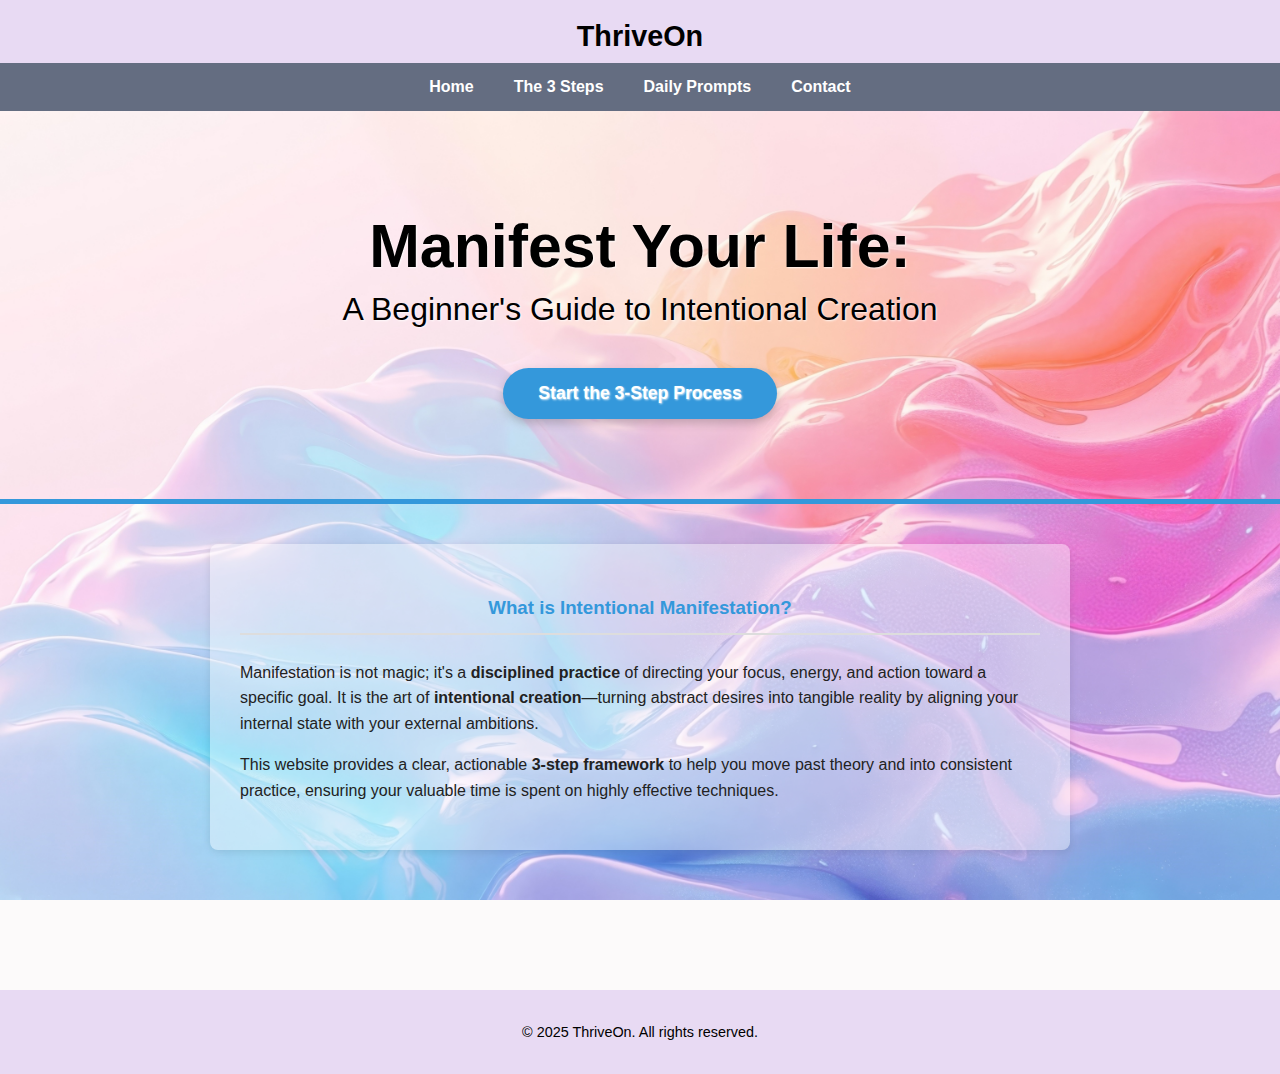
<file: index.html>
<!DOCTYPE html> 
<html lang="en"> 

<head> 
<meta charset="UTF-8"> 
<meta name="viewport" content="width=device-width, initial-scale=1.0"> 
<title>ThriveOn: Home</title> 
<link rel="stylesheet" href="style.css">  
</head> 

<body> 
   <header> 
       <div class="site-title"> 
           <h1>ThriveOn</h1> 
       </div> 
       <nav class="main-nav"> 
           <ul> 
            <li><a href="index.html">Home</a></li> 
            <li><a href="steps.html">The 3 Steps</a></li> 
            <li><a href="journal.html">Daily Prompts</a></li> 
            <li><a href="contact.html">Contact</a></li> 
           </ul> 
       </nav> 
   </header> 
 
    <main class="bg-home"> 
        <section class="hero-section"> 
            <h1>Manifest Your Life:</h1> 
            <h2>A Beginner's Guide to Intentional Creation</h2> 
            <a href="steps.html" class="cta-button">Start the 3-Step Process</a> 
        </section> 
 
        <section class="mission-section"> 
            <h3>What is Intentional Manifestation?</h3> 
            <p> 
                Manifestation is not magic; it's a <strong>disciplined practice</strong> of directing 
your focus, energy, and action toward a specific goal. It is the art of <strong>intentional 
creation</strong>—turning abstract desires into tangible reality by aligning your internal state 
with your external ambitions. 
            </p> 
            <p> 
                This website provides a clear, actionable <strong>3-step framework</strong> to help 
you move past theory and into consistent practice, ensuring your valuable time is spent on 
highly effective techniques. 
            </p> 
        </section> 
    </main> 
 
    <footer> 
        <p>© 2025 ThriveOn. All rights reserved.</p> 
    </footer> 
 
</body> 
</html>
</file>
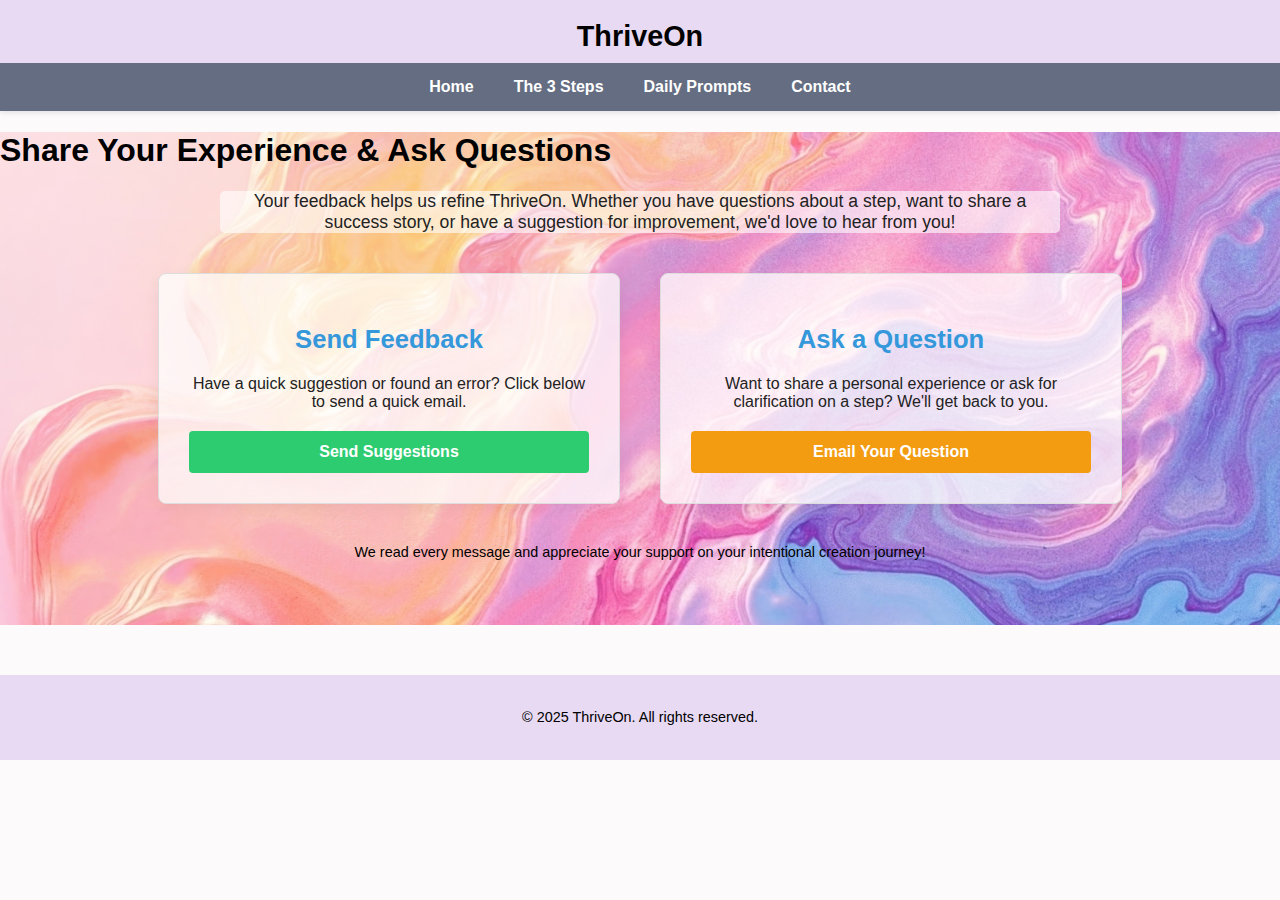
<file: contact.html>
<!DOCTYPE html> 
<html lang="en"> 
<head> 
    <meta charset="UTF-8"> 
    <meta name="viewport" content="width=device-width, initial-scale=1.0"> 
    <title>ThriveOn: Contact</title> 
    <link rel="stylesheet" href="style.css"> 
</head> 
<body> 
 
    <header> 
        <div class="site-title"> 
            <h1>ThriveOn</h1> 
        </div> 
        <nav class="main-nav"> 
            <ul> 
                <li><a href="index.html">Home</a></li> 
                <li><a href="steps.html">The 3 Steps</a></li> 
                <li><a href="journal.html">Daily Prompts</a></li> 
                <li><a href="contact.html">Contact</a></li> 
            </ul> 
        </nav> 
    </header> 
 
    <main class="bg-contact">
        <h1>Share Your Experience & Ask Questions</h1>
        <p class="intro-contact">
            Your feedback helps us refine ThriveOn. Whether you have questions about a step, want to share a success story, or have a suggestion for improvement, we'd love to hear from you!
        </p>

        <section class="contact-details">
            
            <div class="contact-card">
                <h2>Send Feedback</h2>
                <p>Have a quick suggestion or found an error? Click below to send a quick email.</p>
                <a href="mailto:23fis0894@ms.sab.ac.lk?subject=Feedback%20on%20ThriveOn" class="contact-button feedback-btn">Send Suggestions</a>
            </div>
            
            <div class="contact-card">
                <h2>Ask a Question</h2>
                <p>Want to share a personal experience or ask for clarification on a step? We'll get back to you.</p>
                <a href="mailto:23fis0894@ms.sab.ac.lk?subject=Question%20from%20ThriveOn%20User" class="contact-button question-btn">Email Your Question</a>
            </div>

        </section>
        
        <p class="follow-up">
            We read every message and appreciate your support on your intentional creation journey!
        </p>
    </main>
 
    <footer> 
        <p>© 2025 ThriveOn. All rights reserved.</p> 
    </footer> 
 
</body> 
</html>
</file>
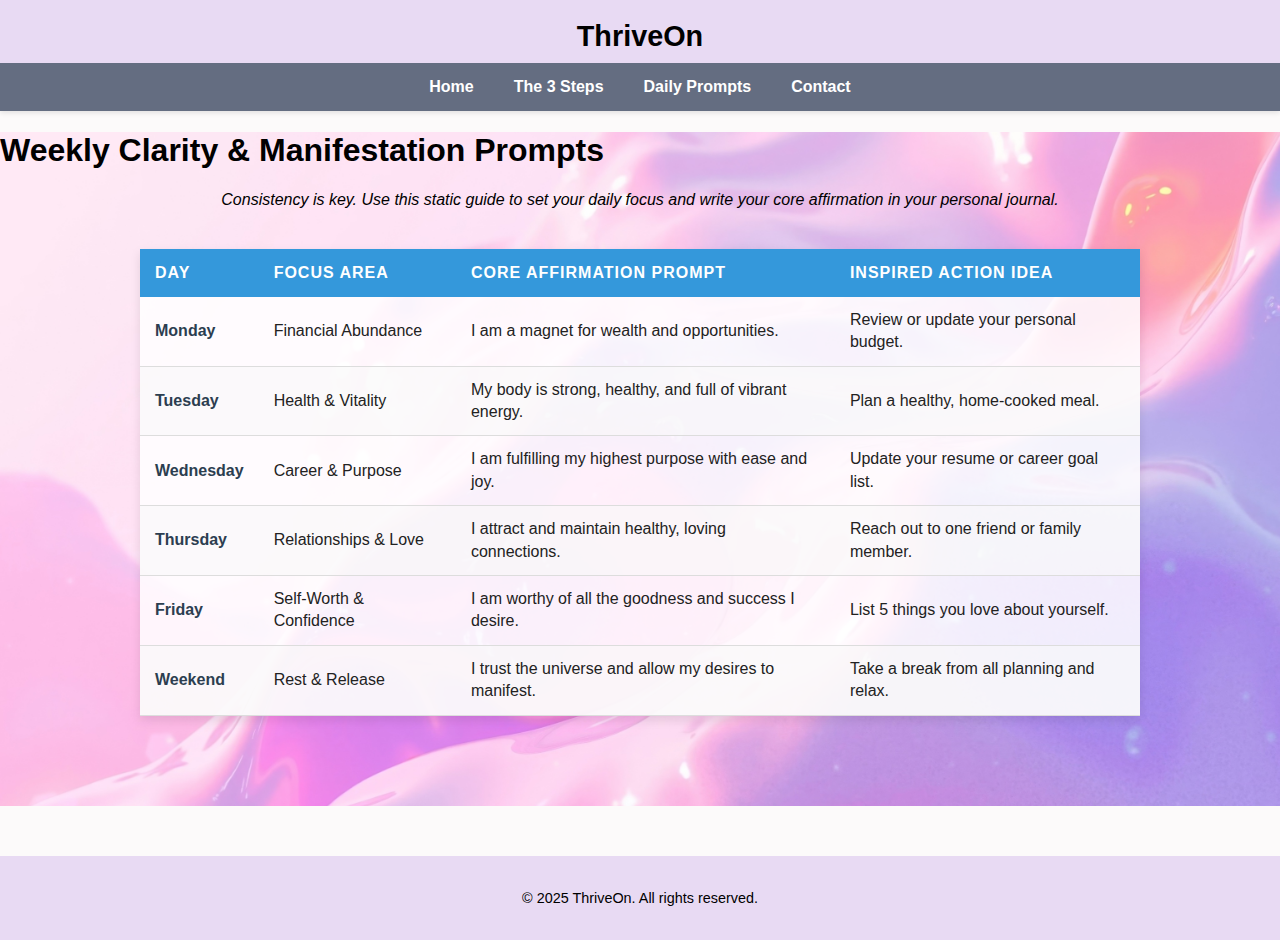
<file: journal.html>
<!DOCTYPE html> 
<html lang="en"> 
<head> 
    <meta charset="UTF-8"> 
    <meta name="viewport" content="width=device-width, initial-scale=1.0"> 
    <title>ThriveOn: Daily Prompts</title> 
    <link rel="stylesheet" href="style.css"> 
</head> 
<body> 
 
    <header> 
        <div class="site-title"> 
            <h1>ThriveOn</h1> 
        </div> 
        <nav class="main-nav"> 
            <ul> 
                <li><a href="index.html">Home</a></li> 
                <li><a href="steps.html">The 3 Steps</a></li> 
                <li><a href="journal.html">Daily Prompts</a></li> 
                <li><a href="contact.html">Contact</a></li> 
            </ul> 
        </nav> 
    </header> 
 
    <main class="bg-journal"> 
        <h1>Weekly Clarity & Manifestation Prompts</h1> 
        <p class="table-intro"> 
            Consistency is key. Use this static guide to set your daily focus and write your core 
affirmation in your personal journal. 
        </p> 
 
        <div class="table-container"> 
            <table> 
                <thead> 
                    <tr> 
                        <th>Day</th> 
                        <th>Focus Area</th> 
                        <th>Core Affirmation Prompt</th> 
                        <th>Inspired Action Idea</th> 
                    </tr> 
                </thead> 
                <tbody> 
                    <tr> 
                        <td>Monday</td> 
                        <td>Financial Abundance</td> 
                        <td>I am a magnet for wealth and opportunities.</td> 
                        <td>Review or update your personal budget.</td> 
                    </tr> 
                    <tr> 
                        <td>Tuesday</td> 
                        <td>Health & Vitality</td> 
                        <td>My body is strong, healthy, and full of vibrant energy.</td> 
                        <td>Plan a healthy, home-cooked meal.</td> 
                    </tr> 
                    <tr> 
                        <td>Wednesday</td> 
                        <td>Career & Purpose</td> 
                        <td>I am fulfilling my highest purpose with ease and joy.</td> 
                        <td>Update your resume or career goal list.</td> 
                    </tr> 
                    <tr> 
                        <td>Thursday</td> 
                        <td>Relationships & Love</td> 
                        <td>I attract and maintain healthy, loving connections.</td> 
                        <td>Reach out to one friend or family member.</td> 
                    </tr> 
                    <tr> 
                        <td>Friday</td> 
                        <td>Self-Worth & Confidence</td> 
                        <td>I am worthy of all the goodness and success I desire.</td> 
                        <td>List 5 things you love about yourself.</td> 
                    </tr> 
                    <tr> 
                        <td>Weekend</td> 
                        <td>Rest & Release</td> 
                        <td>I trust the universe and allow my desires to manifest.</td> 
                        <td>Take a break from all planning and relax.</td> 
                    </tr> 
                </tbody> 
            </table> 
        </div> 
    </main> 
 
    <footer> 
        <p>© 2025 ThriveOn. All rights reserved.</p> 
    </footer> 
 
</body> 
</html>
</file>
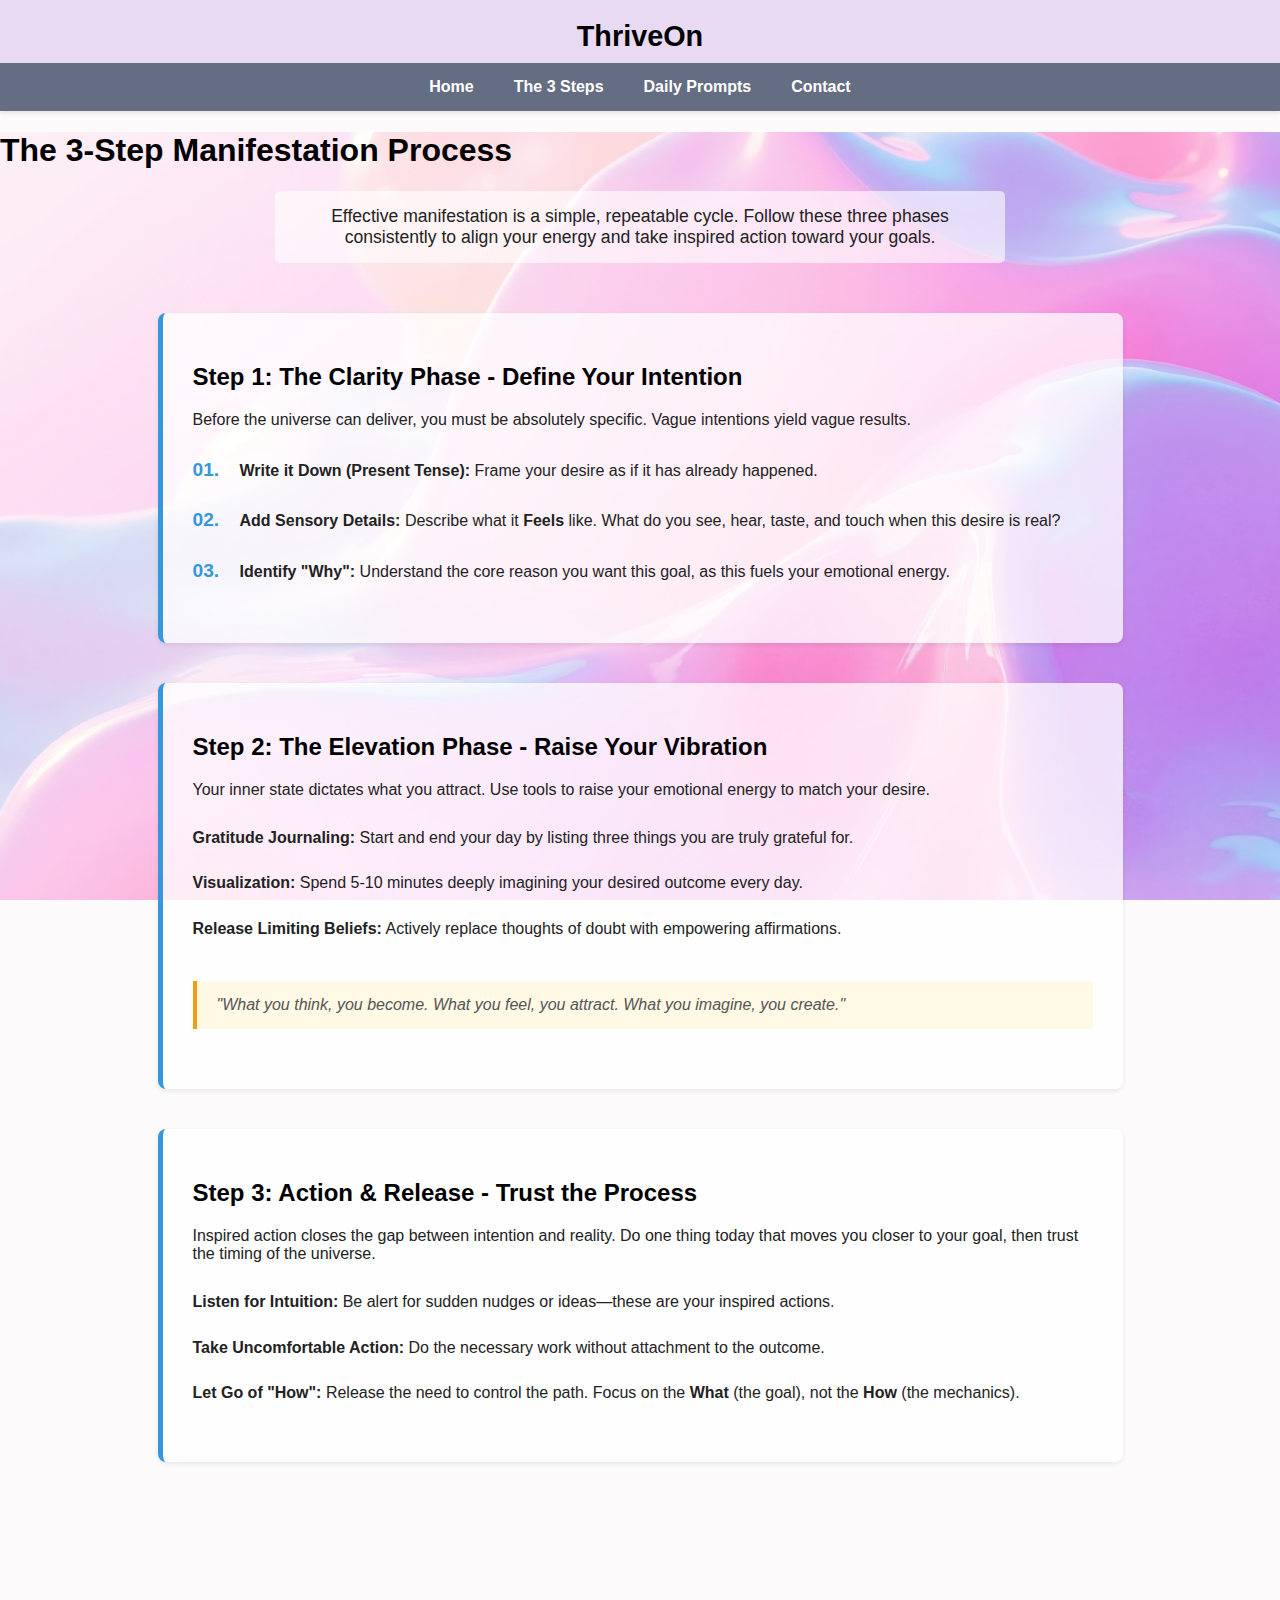
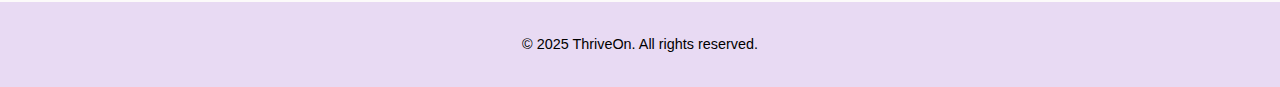
<file: steps.html>
<!DOCTYPE html> 
<html lang="en"> 
<head> 
    <meta charset="UTF-8"> 
    <meta name="viewport" content="width=device-width, initial-scale=1.0"> 
    <title>ThriveOn: The 3-Step Process</title>  
    <link rel="stylesheet" href="style.css">  
</head> 
<body> 
 
    <header> 
        <div class="site-title"> 
            <h1>ThriveOn</h1>  
        </div> 
        <nav class="main-nav"> 
            <ul> 
                <li><a href="index.html">Home</a></li> 
                <li><a href="steps.html">The 3 Steps</a></li> 
                <li><a href="journal.html">Daily Prompts</a></li> 
                <li><a href="contact.html">Contact</a></li> 
            </ul> 
        </nav> 
    </header> 
 
    <main class="bg-steps"> 
        <h1>The 3-Step Manifestation Process</h1> 
        <p class="intro-steps"> 
            Effective manifestation is a simple, repeatable cycle. Follow these three phases 
consistently to align your energy and take inspired action toward your goals. 
        </p> 
 
        <section class="step-card"> 
            <h2>Step 1: The Clarity Phase - Define Your Intention</h2> 
            <p>Before the universe can deliver, you must be absolutely specific. Vague intentions 
yield vague results.</p> 
             
            <ol class="step-list"> 
                <li><strong>Write it Down (Present Tense):</strong> Frame your desire as if it has 
already happened.</li> 
                <li><strong>Add Sensory Details:</strong> Describe what it <strong>Feels</strong> like. What do you 
see, hear, taste, and touch when this desire is real?</li> 
                <li><strong>Identify "Why":</strong> Understand the core reason you want this goal, 
as this fuels your emotional energy.</li> 
            </ol> 
        </section> 
 
        <section class="step-card step-card-colored"> 
            <h2>Step 2: The Elevation Phase - Raise Your Vibration</h2> 
            <p>Your inner state dictates what you attract. Use tools to raise your emotional energy 
to match your desire.</p> 
             
            <ul class="step-list"> 
                <li><strong>Gratitude Journaling:</strong> Start and end your day by listing three 
things you are truly grateful for.</li> 
                <li><strong>Visualization:</strong> Spend 5-10 minutes deeply imagining your 
desired outcome every day.</li> 
                <li><strong>Release Limiting Beliefs:</strong> Actively replace thoughts of doubt 
with empowering affirmations.</li> 
            </ul> 
             
            <blockquote> 
                "What you think, you become. What you feel, you attract. What you imagine, you 
create." 
            </blockquote> 
        </section> 
 
        <section class="step-card"> 
            <h2>Step 3: Action & Release - Trust the Process</h2> 
            <p>Inspired action closes the gap between intention and reality. Do one thing today 
that moves you closer to your goal, then trust the timing of the universe.</p> 
             
            <ul class="step-list"> 
                <li><strong>Listen for Intuition:</strong> Be alert for sudden nudges or ideas—these 
are your inspired actions.</li> 
                <li><strong>Take Uncomfortable Action:</strong> Do the necessary work without 
attachment to the outcome.</li> 
                <li><strong>Let Go of "How":</strong> Release the need to control the path. Focus 
on the <strong>What</strong> (the goal), not the <strong>How</strong> (the mechanics).</li> 
            </ul> 
        </section> 
    </main> 
 
    <footer> 
        <p>© 2025 ThriveOn. All rights reserved.</p> 
    </footer> 
 
</body> 
</html>
</file>
<file: style.css>
/* ==================================== */
/* 1. Global Setup and Reset */
/* ==================================== */

body {
    background-color: #fcfafa; 
    font-family: Arial, Helvetica, sans-serif; /* FINAL: Modern Sans-Serif font */
    color: #222; 
    margin: 0;
}

h1, h2, h3 {
    color: #000000; 
    font-weight: 700; 
}

main {
    padding-bottom: 50px; 
    position: relative; 
    background-size: cover; 
    background-attachment: fixed; 
    background-position: center center;
    background-repeat: no-repeat;
}

/* ==================================== */
/* 2. Global Main Backgrounds (Unique Images per Page) */
/* ==================================== */

.bg-home {
    background-image: url('homebg.jpg'); 
}

.bg-steps {
    background-image: url('stepsbg.jpg'); 
}

.bg-journal {
    background-image: url('journalbg.jpg'); 
}

.bg-contact {
    background-image: url('contactbg.jpg'); 
}


/* ==================================== */
/* 3. Navigation Styling (Header & Footer) */
/* ==================================== */
header {
    /* FINAL HEADER COLOR: Semi-transparent Lavender to match backgrounds */
    background-color: rgba(224, 204, 240, 0.7); 
    box-shadow: 0 2px 5px rgba(0, 0, 0, 0.1);
}

.site-title {
    text-align: center;
    padding: 20px 0 10px; 
}

.site-title h1 {
    margin: 0;
    font-size: 1.8em;
}

.main-nav ul {
    list-style: none;
    padding: 0;
    margin: 0;
    display: flex; 
    justify-content: center; 
    /* Dark nav bar retained for contrast with white text */
    background-color: rgba(44, 62, 80, 0.7); 
}

.main-nav li a {
    display: block;
    color: white;
    text-decoration: none;
    padding: 15px 20px;
    font-weight: bold;
    transition: background-color 0.3s; 
}

.main-nav li a:hover {
    background-color: #3498db; 
}

/* FINAL FOOTER COLOR: Matches the header color for cohesion */
footer {
    text-align: center;
    padding: 20px;
    background-color: rgba(224, 204, 240, 0.7); /* Light Lavender */
    color: #000000; /* Changed text color to black for contrast */
    font-size: 0.9em;
    margin-top: 50px;
}

/* ==================================== */
/* 4. Home Page (index.html) Styling */
/* ==================================== */

.hero-section {
    padding: 100px 20px 80px; 
    text-align: center;
    border-bottom: 5px solid #3498db; 
    color: #000000; 
    text-shadow: 1px 1px 2px rgba(255, 255, 255, 0.8);
}

.hero-section h1, .hero-section h2 {
    color: #000000; 
    margin: 0;
}

.hero-section h1 {
    font-size: 3.8em; 
}

.hero-section h2 {
    font-size: 2em;
    font-weight: 300; 
    margin-top: 10px;
    margin-bottom: 40px;
}

.cta-button {
    display: inline-block;
    padding: 15px 35px;
    background-color: #3498db; 
    color: white;
    text-decoration: none;
    font-weight: bold;
    border-radius: 50px; 
    transition: background-color 0.3s, transform 0.2s;
    font-size: 1.1em;
    box-shadow: 0 4px 10px rgba(0, 0, 0, 0.2);
}

.cta-button:hover {
    background-color: #2980b9; 
    transform: scale(1.05); 
}

/* Stable Transparency */
.mission-section {
    max-width: 800px; 
    margin: 40px auto;
    padding: 30px;
    line-height: 1.6;
    background-color: rgba(255, 255, 255, 0.4); 
    border-radius: 8px;
    box-shadow: 0 2px 8px rgba(0, 0, 0, 0.1);
}

.mission-section h3 {
    color: #3498db;
    text-align: center;
    border-bottom: 2px solid #ddd;
    padding-bottom: 10px;
    margin-bottom: 25px;
}


/* ==================================== */
/* 5. Steps Page (steps.html) Styling */
/* ==================================== */

/* Stable Transparency */
.intro-steps {
    max-width: 700px;
    margin: 20px auto 50px;
    text-align: center;
    font-size: 1.1em;
    padding: 15px;
    border-radius: 5px;
    background-color: rgba(255, 255, 255, 0.6); 
}

/* Stable Transparency */
.step-card {
    max-width: 900px;
    margin: 40px auto;
    padding: 30px;
    background-color: rgba(255, 255, 255, 0.75); 
    border-left: 5px solid #3498db; 
    box-shadow: 0 2px 5px rgba(0, 0, 0, 0.08);
    border-radius: 8px;
}

.step-list {
    list-style-type: none; 
    padding: 0;
}

.step-list li {
    padding: 10px 0;
    line-height: 1.6;
}

ol.step-list {
    counter-reset: step-counter; 
}

ol.step-list li {
    counter-increment: step-counter; 
}

ol.step-list li::before {
    content: "0" counter(step-counter) ". "; 
    color: #3498db;
    font-weight: bold;
    font-size: 1.2em;
    margin-right: 15px;
}

blockquote {
    border-left: 4px solid #f39c12; 
    padding: 15px 20px;
    margin: 30px 0;
    background-color: #fff9e6; 
    font-style: italic;
    color: #555;
}


/* ==================================== */
/* 6. Journal Page (journal.html) Table Styling */
/* ==================================== */

.table-container {
    max-width: 1000px;
    margin: 40px auto;
    padding: 0 20px;
}

/* FINAL CHANGE: Text color is black for visibility */
.table-intro {
    text-align: center;
    font-style: italic;
    color: #000000; 
    margin-bottom: 30px;
}

/* Stable Transparency */
table {
    width: 100%;
    border-collapse: collapse; 
    box-shadow: 0 4px 10px rgba(0, 0, 0, 0.1); 
    background-color: rgba(255, 255, 255, 0.85); 
}

thead th {
    background-color: #3498db; 
    color: white;
    padding: 15px;
    text-align: left;
    font-weight: bold;
    letter-spacing: 1px;
    text-transform: uppercase;
}

tbody td {
    padding: 12px 15px;
    border-bottom: 1px solid #ddd;
    line-height: 1.4;
}

tbody tr:nth-child(even) {
    background-color: rgba(249, 249, 249, 0.6); 
}

tbody tr:hover {
    background-color: #ecf0ff; 
    cursor: default;
}

tbody tr td:first-child {
    font-weight: bold;
    color: #2c3e50;
}


/* ==================================== */
/* 7. Contact Page (contact.html) Styling */
/* ==================================== */

/* Stable Transparency */
.intro-contact {
    max-width: 800px;
    margin: 20px auto 40px;
    text-align: center;
    font-size: 1.1em;
    padding: 0 20px;
    border-radius: 5px;
    background-color: rgba(255, 255, 255, 0.6);
}

.contact-details {
    display: flex; 
    justify-content: center;
    flex-wrap: wrap;
    gap: 40px;
    margin: 40px auto;
    max-width: 1000px;
}

/* Stable Transparency */
.contact-card {
    border: 1px solid #ddd;
    border-radius: 8px;
    padding: 30px;
    text-align: center;
    width: 40%; 
    min-width: 300px; 
    box-shadow: 0 5px 15px rgba(0, 0, 0, 0.05);
    background-color: rgba(255, 255, 255, 0.75);
}

.contact-card h2 {
    color: #3498db;
    font-size: 1.6em;
}

.contact-button {
    display: block;
    padding: 12px 20px;
    margin-top: 20px;
    text-decoration: none;
    font-weight: bold;
    border-radius: 4px;
    transition: background-color 0.3s;
}

.feedback-btn {
    background-color: #2ecc71; 
    color: white;
}

.feedback-btn:hover {
    background-color: #27ae60;
}

.question-btn {
    background-color: #f39c12; 
    color: white;
}

.question-btn:hover {
    background-color: #e67e22;
}

.follow-up {
    text-align: center;
    margin-top: 40px;
    font-size: 0.9em;
    color: #000000; 
}

/* ==================================== */
/* 8. Mobile Responsiveness (Media Queries) */
/* ==================================== */

@media (max-width: 768px) {
    /* Adjust header elements */
    .hero-section h1 {
        font-size: 2.5em; 
    }
    .hero-section h2 {
        font-size: 1.5em;
    }

    /* Adjust navigation for smaller screens */
    .main-nav ul {
        flex-direction: column; 
    }

    .main-nav li a {
        padding: 10px;
        text-align: center;
    }

    /* Adjust contact cards to stack */
    .contact-card {
        width: 90%; 
        min-width: unset;
    }

    /* Adjust table layout for readability on small screens */
    table, thead, tbody, th, td, tr {
        display: block; 
    }

    thead th {
        position: absolute; 
        top: -9999px;
        left: -9999px;
    }

    tbody tr {
        margin-bottom: 20px;
        border: 1px solid #ccc;
    }

    tbody td {
        border: none;
        border-bottom: 1px solid #eee;
        position: relative;
        padding-left: 50%; 
        text-align: right;
    }
}
</file>
